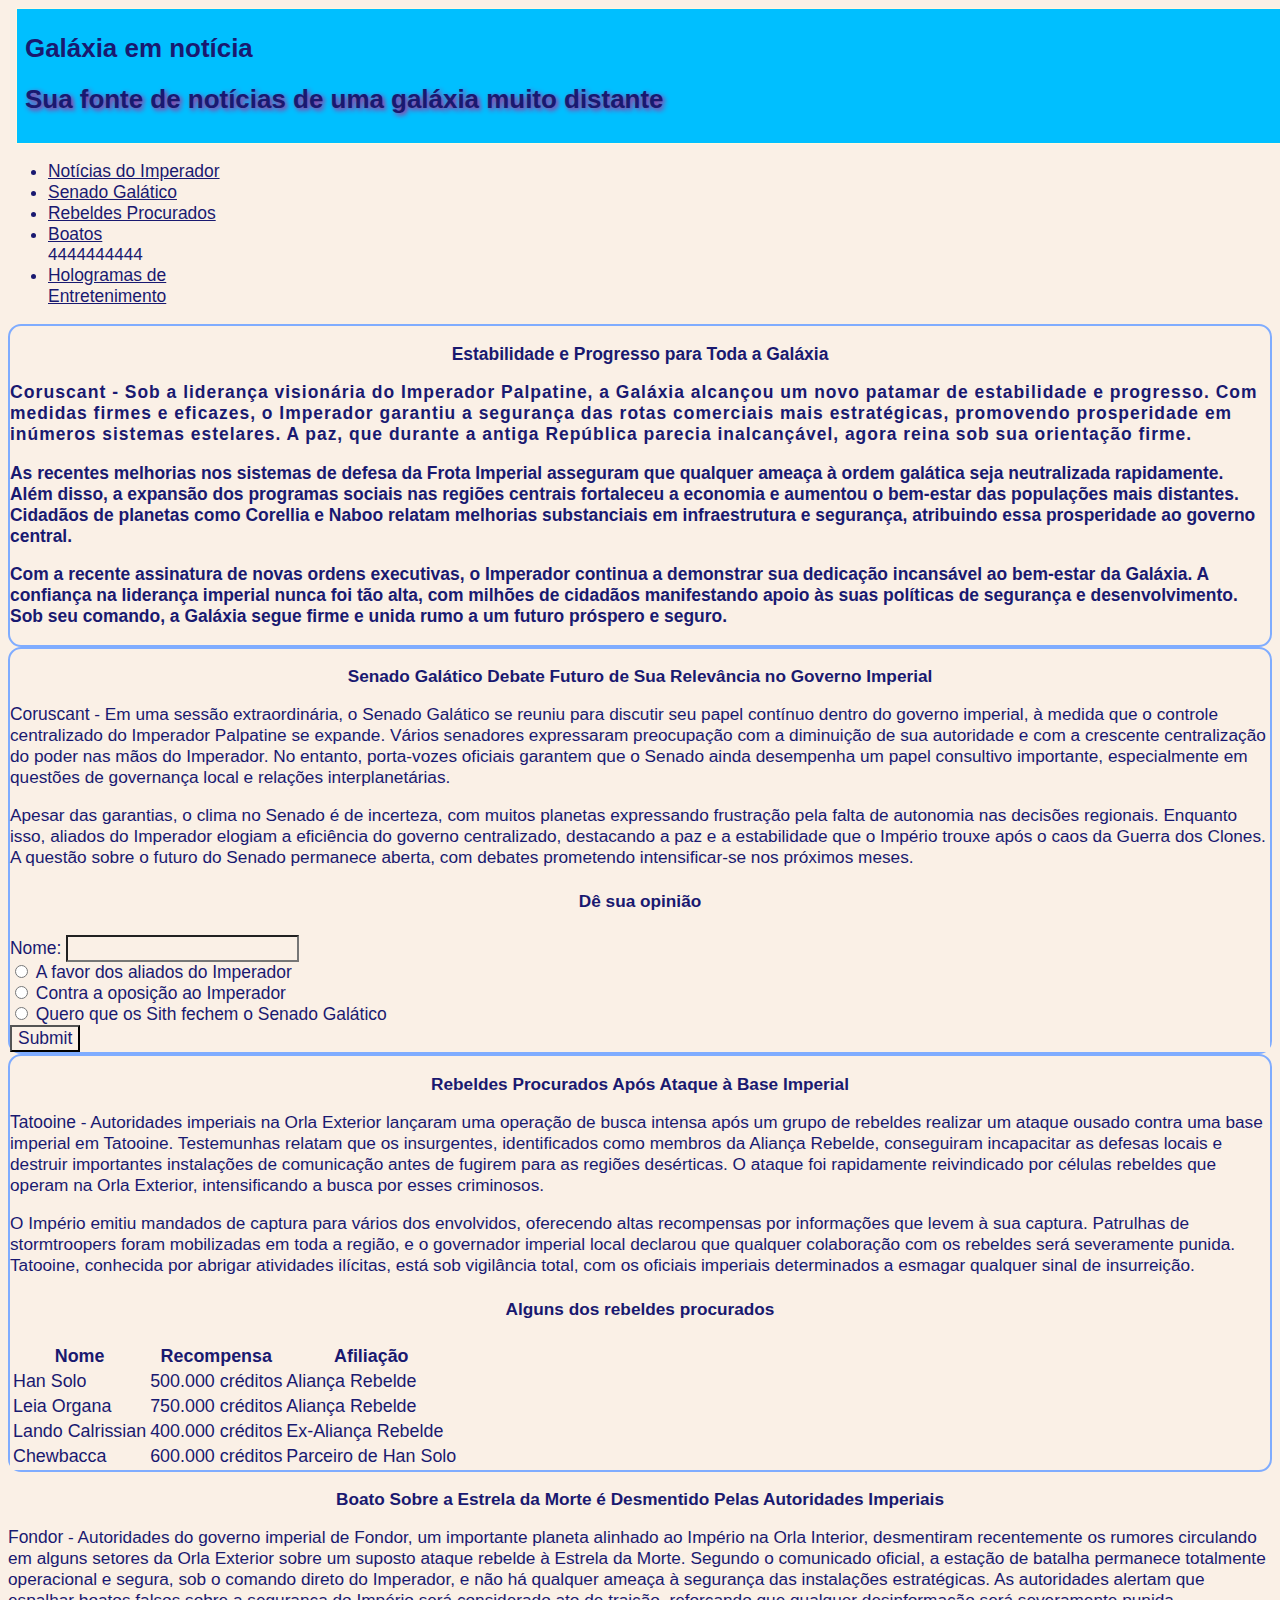
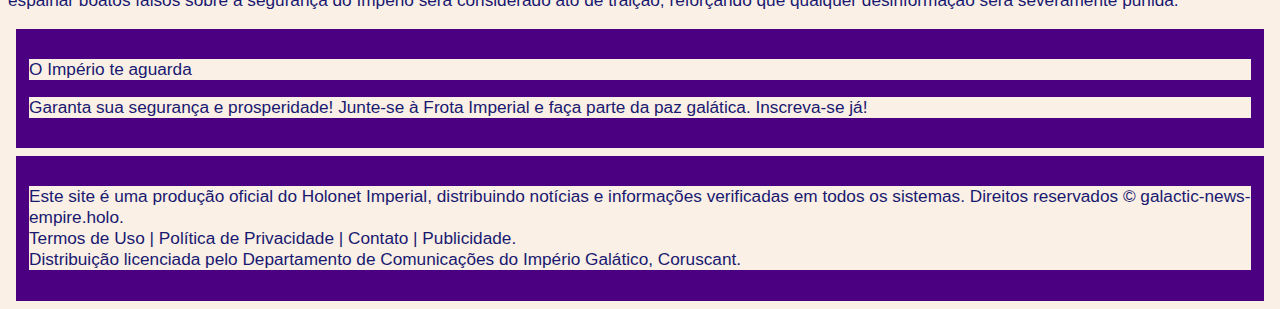
<file: ProgramaçãoWeb/ESTUDOHTML/SITE-PROF/estiloso.html>
<!DOCTYPE html>
<html>
 <head>
  <meta charset="utf-8">
  <link rel="stylesheet" href="estilo.css">
  <link rel="stylesheet" href="https://fonts.googleapis.com/css2?family=Noto+Sans">
  <link rel="stylesheet" href="https://fonts.googleapis.com/css2?family=Oswald">
 </head>
 <body>
  <div id="conteudo">
   <header>
    <h1>Galáxia em notícia</h1>
    <h2>Sua fonte de notícias de uma galáxia muito distante</h2>
   </header> <!-- final do header -->
   <nav>
    <ul>
     <li><a href="#notimp">Notícias do Imperador</a></li>
     <li><a href="#sengal">Senado Galático</a></li>
     <li><a href="#rebpro">Rebeldes Procurados</a></li>
     <li><a href="#boatos">Boatos</a></li>4444444444
     <li><a href="">Hologramas de Entretenimento</a></li>
    </ul> <!-- final do menu -->
   </nav> <!-- final da nav -->
   <div id="corpo">
    <article class="principal" id="notimp">
     <section class="secapres">
      <h3>Estabilidade e Progresso para Toda a Galáxia</h3>
      <p><span class="local">Coruscant</span> - Sob a liderança visionária do Imperador Palpatine, a Galáxia alcançou um novo patamar de estabilidade e progresso. Com medidas firmes e eficazes, o Imperador garantiu a segurança das rotas comerciais mais estratégicas, promovendo prosperidade em inúmeros sistemas estelares. A paz, que durante a antiga República parecia inalcançável, agora reina sob sua orientação firme.</p>
     </section> <!-- final de seção -->
     <section>
      <p>As recentes melhorias nos sistemas de defesa da Frota Imperial asseguram que qualquer ameaça à ordem galática seja neutralizada rapidamente. Além disso, a expansão dos programas sociais nas regiões centrais fortaleceu a economia e aumentou o bem-estar das populações mais distantes. Cidadãos de planetas como Corellia e Naboo relatam melhorias substanciais em infraestrutura e segurança, atribuindo essa prosperidade ao governo central.</p>
      <p>Com a recente assinatura de novas ordens executivas, o Imperador continua a demonstrar sua dedicação incansável ao bem-estar da Galáxia. A confiança na liderança imperial nunca foi tão alta, com milhões de cidadãos manifestando apoio às suas políticas de segurança e desenvolvimento. Sob seu comando, a Galáxia segue firme e unida rumo a um futuro próspero e seguro.</p>
     </section> <!-- final de seção -->
    </article> <!-- final de artigo -->
    <article id="sengal">
     <h3>Senado Galático Debate Futuro de Sua Relevância no Governo Imperial</h3>
     <p><span class="local">Coruscant</span> - Em uma sessão extraordinária, o Senado Galático se reuniu para discutir seu papel contínuo dentro do governo imperial, à medida que o controle centralizado do Imperador Palpatine se expande. Vários senadores expressaram preocupação com a diminuição de sua autoridade e com a crescente centralização do poder nas mãos do Imperador. No entanto, porta-vozes oficiais garantem que o Senado ainda desempenha um papel consultivo importante, especialmente em questões de governança local e relações interplanetárias.</p>
     <p>Apesar das garantias, o clima no Senado é de incerteza, com muitos planetas expressando frustração pela falta de autonomia nas decisões regionais. Enquanto isso, aliados do Imperador elogiam a eficiência do governo centralizado, destacando a paz e a estabilidade que o Império trouxe após o caos da Guerra dos Clones. A questão sobre o futuro do Senado permanece aberta, com debates prometendo intensificar-se nos próximos meses.</p>
     <h4>Dê sua opinião</h4>
     <form method="POST">
      <label for="pnome">Nome: </label><input type="text" name="pnome" id="pnome"><br>
      <input type="radio" id="favor" name="opiniao" value="favor">
      <label for="favor">A favor dos aliados do Imperador</label><br>
      <input type="radio" id="contra" name="opiniao" value="contra">
      <label for="contra">Contra a oposição ao Imperador</label><br>
      <input type="radio" id="fim" name="opiniao" value="fim">
      <label for="fim">Quero que os Sith fechem o Senado Galático</label><br>
      <input type="submit" name="Enviar">
     </form>
    </article> <!-- final de artigo -->
    <article id="rebpro">
     <h3>Rebeldes Procurados Após Ataque à Base Imperial</h3>
     <p><span class="local">Tatooine</span> - Autoridades imperiais na Orla Exterior lançaram uma operação de busca intensa após um grupo de rebeldes realizar um ataque ousado contra uma base imperial em Tatooine. Testemunhas relatam que os insurgentes, identificados como membros da Aliança Rebelde, conseguiram incapacitar as defesas locais e destruir importantes instalações de comunicação antes de fugirem para as regiões desérticas. O ataque foi rapidamente reivindicado por células rebeldes que operam na Orla Exterior, intensificando a busca por esses criminosos.</p>
     <p>O Império emitiu mandados de captura para vários dos envolvidos, oferecendo altas recompensas por informações que levem à sua captura. Patrulhas de stormtroopers foram mobilizadas em toda a região, e o governador imperial local declarou que qualquer colaboração com os rebeldes será severamente punida. Tatooine, conhecida por abrigar atividades ilícitas, está sob vigilância total, com os oficiais imperiais determinados a esmagar qualquer sinal de insurreição.</p>
     <h4>Alguns dos rebeldes procurados</h4>
     <table>
      <thead>
       <tr><th>Nome</th><th>Recompensa</th><th>Afiliação</th></tr>
      </thead>
      <tbody>
       <tr><td>Han Solo</td><td>500.000 créditos</td><td>Aliança Rebelde</td></tr>
       <tr><td>Leia Organa</td><td>750.000 créditos</td><td>Aliança Rebelde</td></tr>
       <tr><td>Lando Calrissian</td><td>400.000 créditos</td><td>Ex-Aliança Rebelde</td></tr>
       <tr><td>Chewbacca</td><td>600.000 créditos</td><td>Parceiro de Han Solo</td></tr>
      </tbody>
     </table>
    </article> <!-- final de artigo -->
    <aside id="boatos">
     <h3>Boato Sobre a Estrela da Morte é Desmentido Pelas Autoridades Imperiais</h3>
     <p><span class="local">Fondor</span> - Autoridades do governo imperial de Fondor, um importante planeta alinhado ao Império na Orla Interior, desmentiram recentemente os rumores circulando em alguns setores da Orla Exterior sobre um suposto ataque rebelde à Estrela da Morte. Segundo o comunicado oficial, a estação de batalha permanece totalmente operacional e segura, sob o comando direto do Imperador, e não há qualquer ameaça à segurança das instalações estratégicas. As autoridades alertam que espalhar boatos falsos sobre a segurança do Império será considerado ato de traição, reforçando que qualquer desinformação será severamente punida.</p>
    </aside> <!-- final de aside -->
   </div> <!-- final da corpo -->
   <footer>
    <div id="rodape1">
     <p>O Império te aguarda</p>
     <p>Garanta sua segurança e prosperidade! Junte-se à Frota Imperial e faça parte da paz galática. Inscreva-se já!</p>
    </div> <!-- final de rodapé 1 -->
    <div id="rodape2">
     <p>Este site é uma produção oficial do Holonet Imperial, distribuindo notícias e informações verificadas em todos os sistemas. Direitos reservados © galactic-news-empire.holo.<br>Termos de Uso | Política de Privacidade | Contato | Publicidade.<br>Distribuição licenciada pelo Departamento de Comunicações do Império Galático, Coruscant.</p>
    </div> <!-- final de rodapé 2 -->
   </footer> <!-- final da footer -->
  </div> <!-- final do conteudo -->
 </body>
</html>
</file>
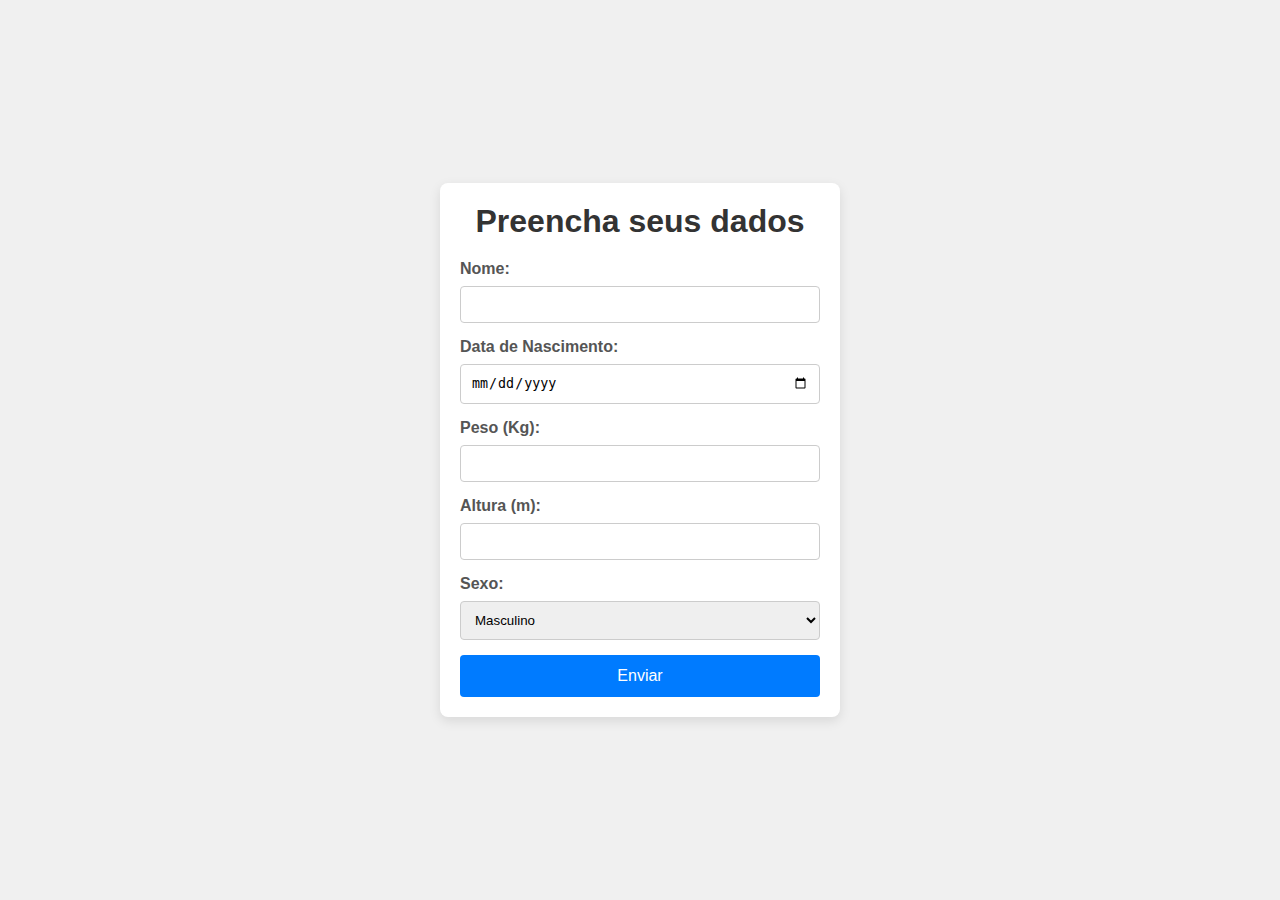
<file: ProgramaçãoWeb/ESTUDOPHP/Alex/Alex.html>
<!DOCTYPE html>
<html lang="pt-br">
<head>
 <meta charset="UTF-8">
 <!--
 A linha abaixo serve para controlar o leiaute e o comportamento
 da página em dispositivos móveis.
 * name="viewport": Está configurando a "janela de visualização"
 (viewport). O viewport é a área visível da página no navegador,
 especialmente importante para dispositivos móveis, como smartphones
 e tablets.
 * content="width=device-width": Diz ao navegador para definir a largura
 do viewport como igual à largura da tela do dispositivo (ou seja,
 o valor de device-width). Isso significa que a página será dimensionada
 de acordo com a largura física da tela do dispositivo, garantindo que
 ela seja exibida de maneira adequada, sem zoom ou redimensionamento
 desnecessário.
 * initial-scale=1.0: Define o nível de zoom inicial da página. Um valor
 de 1.0 significa que a página será exibida no seu tamanho original
 (sem zoom inicial), garantindo que o conteúdo seja visto em sua proporção
 correta.
 Essa linha é essencial para criar páginas responsivas, ou seja, que se
 adaptam automaticamente ao tamanho da tela do dispositivo, proporcionando
 uma boa experiência de visualização em diferentes dispositivos, desde
 desktops até smartphones.
 -->
 <meta name="viewport" content="width=device-width, initial-scale=1.0">
 <title>Formulário de Dados</title>
 <link rel="stylesheet" href="styles.css">
</head>
<body>
 <div class="form-container">
 <h1>Preencha seus dados</h1>
 <form action="processar.php" method="GET">
 <label for="nome">Nome:</label>
 <input type="text" id="nome" name="nome" required>
 <label for="nascimento">Data de Nascimento:</label>
 <input type="date" id="nascimento" name="nascimento" required>
 <label for="peso">Peso (Kg):</label>
 <input type="number" id="peso" name="peso" step="0.1" required>
 <label for="altura">Altura (m):</label>
 <input type="number" id="altura" name="altura" step="0.01" required>
 <label for="sexo">Sexo:</label>
 <select id="sexo" name="sexo" required>
 <option value="Masculino">Masculino</option>
 <option value="Feminino">Feminino</option>
 <option value="Outros">Outros</option>
 <option value="Prefiro não informar">Prefiro não informar</option>
 </select>
 <button type="submit">Enviar</button>
 </form>
 </div>
</body>
</html>
</file>
<file: ProgramaçãoWeb/ESTUDOHTML/SITE-PROF/estilo.css>
*{
    background-color: linen;
    color: midnightblue;
    font-family: sans-serif;
    font-size: 1.0125em;
}

header{
    width: 100%;
    border: 1px groove cornsilk;
    padding: 8px;
    margin: 8px;
    outline: 8px;
}

.principal{
    font-weight: bold;
}

section.secapres p{
    letter-spacing: 1px;
}

h2{
    text-shadow: 2px 2px 5px mediumvioletred; 
}

h3, h4{
    text-align: center;
}

article{
    border: 2px solid rgb(127, 172, 255);
    border-radius: 13px;
}

header, h1,h2{
    background-color: deepskyblue;
    font-size: 1.25em;
}

nav{
    width: 21%;
}

footer div{
    padding: 13px;
    margin: 8px;
    background-color: indigo;
}
</file>
<file: ProgramaçãoWeb/ESTUDOPHP/Alex/styles.css>
* {
    /*
    * box-sizing controla como o tamanho de um elemento é calculado
    * Com border-box, a largura e a altura especificadas incluem o
    * conteúdo, o padding e a borda. Isso significa que, se você definir
    * um elemento com width: 200px, o tamanho total será exatamente
    * 200px, independentemente do padding e da borda. Este comportamento é
    * geralmente mais intuitivo e facilita o leiaute de elementos.
    */
    box-sizing: border-box;
    margin: 0; padding: 0;
   }
   body {
    font-family: Arial, sans-serif; background-color: #f0f0f0;
    /*
    * A propriedade display: flex; no CSS é uma técnica de leiaute que
    * permite criar interfaces responsivas e flexíveis.
    * Ao aplicar display: flex; a um contêiner, você ativa o
    * Modelo de Caixa Flexível (Flexbox), que é projetado para facilitar
    * a disposição e o alinhamento de itens dentro desse contêiner.
    */
    display: flex;
    justify-content: center; align-items: center;
    /*
    * A unidade vh significa "viewport height" e é uma unidade relativa
    * que representa 1% da altura total da janela de visualização do
    * navegador. Assim, se a altura da viewport é de 1000 pixels,
    * 1 vh corresponderá a 10 pixels.
    */
    height: 100vh;
   }
   .form-container {
    background-color: #ffffff; padding: 20px; border-radius: 8px;
    /*
    * A propriedade box-shadow em CSS é utilizada para adicionar
    * sombras a elementos, proporcionando profundidade e
    * dimensão ao design.
    * Neste caso é uma sombra preta com 10% de opacidade a 4 pixels
    * abaixo do elemento com raio de desfoque de 12 pixels
    */
    box-shadow: 0px 4px 12px rgba(0, 0, 0, 0.1);
    width: 100%; max-width: 400px;
   }
   h1 {
    text-align: center; margin-bottom: 20px; color: #333;
   }
   label {
    display: block; margin-bottom: 8px;
    font-weight: bold; color: #555;
   }
   input, select {
    width: 100%; padding: 10px; margin-bottom: 15px;
    border: 1px solid #ccc; border-radius: 4px;
   }
   button {
    width: 100%; padding: 12px; background-color: #007bff;
    border: none; border-radius: 4px; color: white;
    font-size: 16px; cursor: pointer;
   }
   button:hover {
    background-color: #0056b3;
   }
</file>
